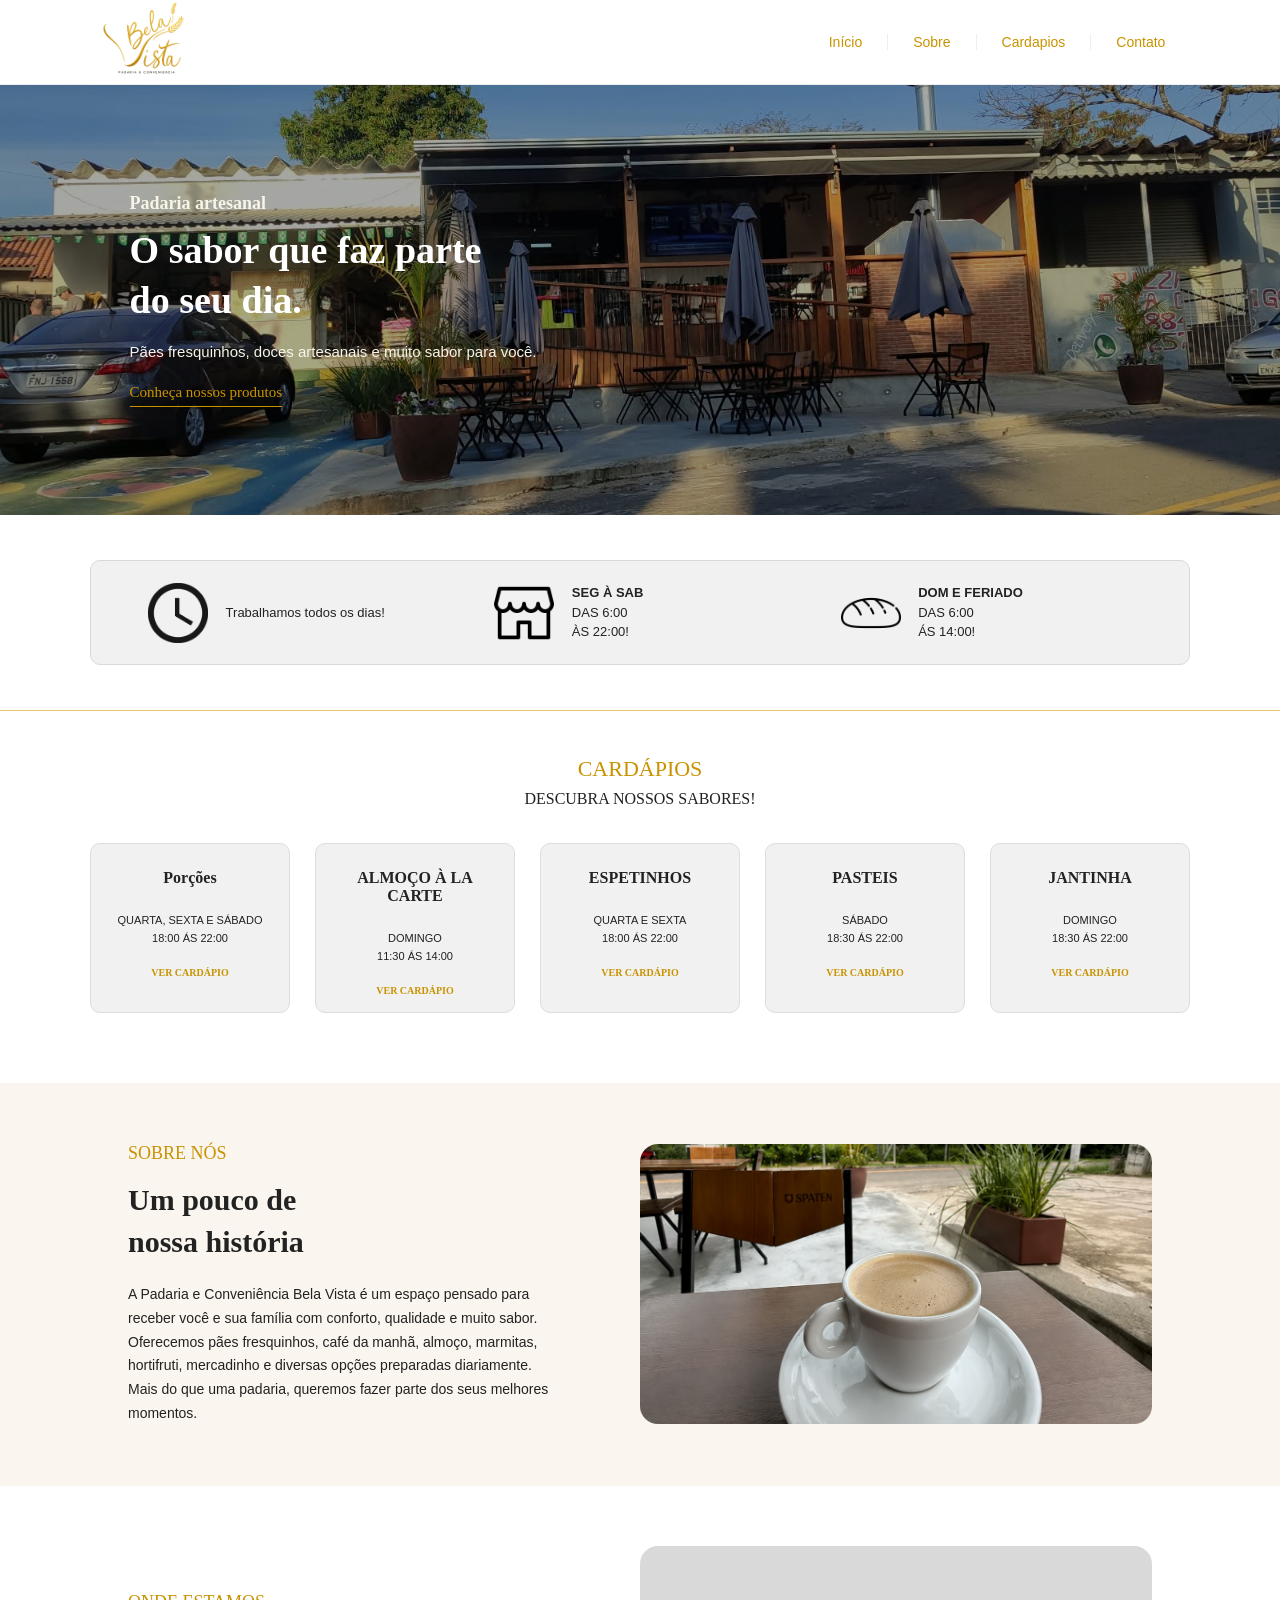
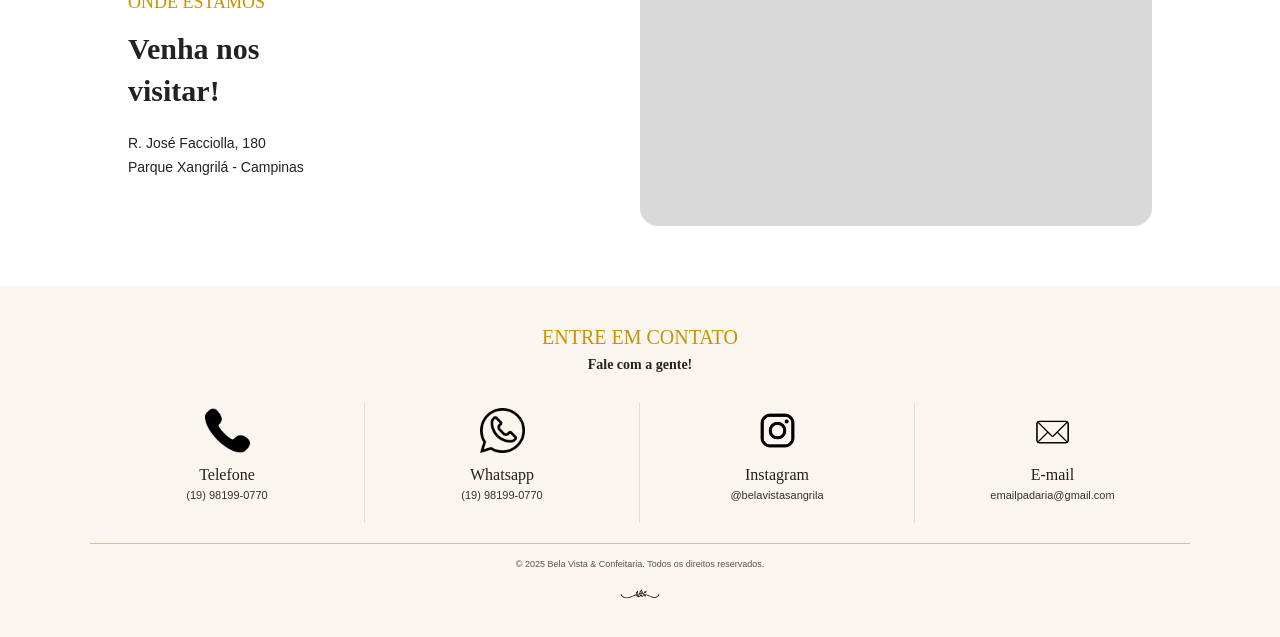
<file: index.html>
<!DOCTYPE html>
<html lang="en">

<head>
    <meta charset="UTF-8">
    <meta name="viewport" content="width=device-width, initial-scale=1.0">
    <link rel="stylesheet" href="css/style.css">
    <title>Bela Vista</title>
</head>

<body>
    <header class="header">
        <div class="container">
            <a href="/index.html" class="logo">
                <img src="public/images/logo.png">
            </a>
        </div>
        <nav class="navegação">
            <a href="#inicio">Início</a>
            <a href="#sobre">Sobre</a>
            <a href="#Cardapios">Cardapios</a>
            <a href="#Contato">Contato</a>
        </nav>
    </header>
    <main>
        <section id="inicio" class="banner">
            <img src="public/images/padaria.jpeg" alt="Padaria" class="banner-image">
            <div class="banner-overlay"></div>
            <div class="container banner-content">
                <span class="banner-label"> Padaria artesanal</span>
                <h1> O sabor que faz parte do seu dia.</h1>
                <p> Pães fresquinhos, doces artesanais e muito sabor para você.</p>
                <a href="#Cardapios" class="button"> Conheça nossos produtos</a>
            </div>
        </section>
        <section class="info-bar">
            <div class="info-container">
                <div class="info-item">
                    <div class="info-icon">
                        <img src="public/images/relogio.png" alt="Horario">
                    </div>
                    <div class="info-text">
                        <p>Trabalhamos todos os dias!</p>
                    </div>
                </div>
                <div class="info-item">
                    <div class="info-icon">
                        <img src="public/images/loja.png" alt="Sábado">
                    </div>
                    <div class="info-text">
                        <p>
                            <strong>SEG À SAB</strong><br>
                            DAS 6:00<br>
                            ÀS 22:00!
                        </p>
                    </div>
                </div>
                <div class="info-item">
                    <div class="info-icon">
                        <img src="public/images/bread.png" alt="bread">
                    </div>
                    <div class="info-text">
                        <p>
                            <strong>DOM E FERIADO</strong><br>
                            DAS 6:00<br>
                            ÁS 14:00!
                        </p>
                    </div>
                </div>
            </div>
        </section>
        <section id="Cardapios" class="info-bar-cardapios">
            <div class="cadapios-containers">
                <div class="title-cardapios">
                    <h1>CARDÁPIOS</h1>
                    <P>DESCUBRA NOSSOS SABORES!</P>
                </div>
                <div class="info-cardapios">
                    <div class="info-card">
                        <h1><strong>Porções</strong></h1>
                        <p>QUARTA, SEXTA E SÁBADO<br>
                            18:00 ÁS 22:00
                        </p>
                        <a href="public/pdf/porções.pdf" target="_blank" class="pdf"><strong>VER CARDÁPIO</strong></a>
                    </div>
                    <div class="info-card">
                        <h1><strong>ALMOÇO À LA CARTE</strong></h1>
                        <p>DOMINGO<br>
                            11:30 ÁS 14:00
                        </p>
                        <a href="public/pdf/5.pdf" target="_blank" class="pdf"><strong>VER CARDÁPIO</strong></a>
                    </div>
                    <div class="info-card">
                        <h1><strong>ESPETINHOS</strong></h1>
                        <p>QUARTA E SEXTA<br>
                            18:00 ÁS 22:00
                        </p>
                        <a href="public/pdf/espetinho.pdf" target="_blank" class="pdf"><strong>VER CARDÁPIO</strong></a>
                    </div>
                    <div class="info-card">
                        <h1><strong>PASTEIS</strong></h1>
                        <p>SÁBADO<br>
                            18:30 ÁS 22:00
                        </p>
                        <a href="public/pdf/pasteis.pdf" target="_blank" class="pdf"><strong>VER CARDÁPIO</strong></a>
                    </div>
                    <div class="info-card">
                        <h1><strong>JANTINHA</strong></h1>
                        <p>DOMINGO<br>
                            18:30 ÁS 22:00
                        </p>
                        <a href="public/pdf/jantinha.pdf" target="_blank" class="pdf"><strong>VER CARDÁPIO</strong></a>
                    </div>
                </div>
            </div>
        </section>
        <section>
            <div id="sobre" class="sobre">
                <div class="info-sobre">
                    <h1>SOBRE NÓS</h1>
                    <h2>Um pouco de<br>nossa história</h2>
                    <p>A Padaria e Conveniência Bela Vista é um espaço pensado para receber você e sua família com conforto, qualidade e muito sabor. Oferecemos pães fresquinhos, café da manhã, almoço, marmitas, hortifruti, mercadinho e diversas opções preparadas diariamente. Mais do que uma padaria, queremos fazer parte dos seus melhores momentos.</p>
                </div>
                <div class="image-sobre"><img src="public/images/sobre1.png" alt="Padaria"></div>
            </div>
        </section>
        <section>
            <div class="local">
                <div class="info-location">
                    <h1>ONDE ESTAMOS</h1>
                    <h2>Venha nos<br>visitar!</h2>
                    <p>R. José Facciolla, 180<br>Parque Xangrilá - Campinas</p>
                </div>
                <div class="mapa">
                    <iframe
                        src="https://www.google.com/maps/embed?pb=!1m18!1m12!1m3!1d608.8212654965297!2d-47.01789851789963!3d-22.799845726372396!2m3!1f0!2f0!3f0!3m2!1i1024!2i768!4f13.1!3m3!1m2!1s0x94c8c3fe25394171%3A0xbf86b5ea23b13755!2sPanificadora%20Bela%20Vista!5e1!3m2!1spt-BR!2sbr!4v1786300655124!5m2!1spt-BR!2sbr"
                        width="800" height="600" style="border:0;" allowfullscreen="" loading="lazy"
                        referrerpolicy="strict-origin-when-cross-origin">
                    </iframe>
                </div>
            </div>
        </section>
    </main>
<footer id="Contato" class="footer">

    <!-- Título -->
    <div class="footer-titulo">
        <h2>ENTRE EM CONTATO</h2>
        <p>Fale com a gente!</p>
    </div>

    <!-- Área de contatos -->
    <div class="footer-contatos">
        <!-- Telefone -->
        <div class="contato">
            <div class="icone"><img src="public/images/telefone.png"></div>
            <h3>Telefone</h3>
            <a>(19) 98199-0770</a>
        </div>
        <!-- WhatsApp -->
        <div class="contato">
            <div class="icone">
                <img src="public/images/whatsapp.png">
            </div>
            <h3>Whatsapp</h3>
            <a href="https://api.whatsapp.com/send/?phone=19981990770&text&type=phone_number&app_absent=0&utm_source=ig">(19) 98199-0770</a>
        </div>
        <!-- Instagram -->
        <div class="contato">
            <div class="icone">
                <img src="public/images/instagram.png">
            </div>
            <h3>Instagram</h3>
            <a href="https://www.instagram.com/belavistashangrila?igsh=dWtlZHlrc3M2YTBv">@belavistasangrila</a>
        </div>
        <!-- E-mail -->
        <div class="contato">
            <div class="icone">
               <img src="public/images/email (1).png">
            </div>
            <h3>E-mail</h3>
            <p>emailpadaria@gmail.com</p>
        </div>
    </div>
    <!-- Rodapé inferior -->
    <div class="footer-bottom">
        <p>
            © 2025 Bela Vista & Confeitaria. Todos os direitos reservados.
        </p>
        <div class="ornamento"><img src="public/images/ramo.png"></div>
    </div>

</footer>

</body>

</html>
</file>
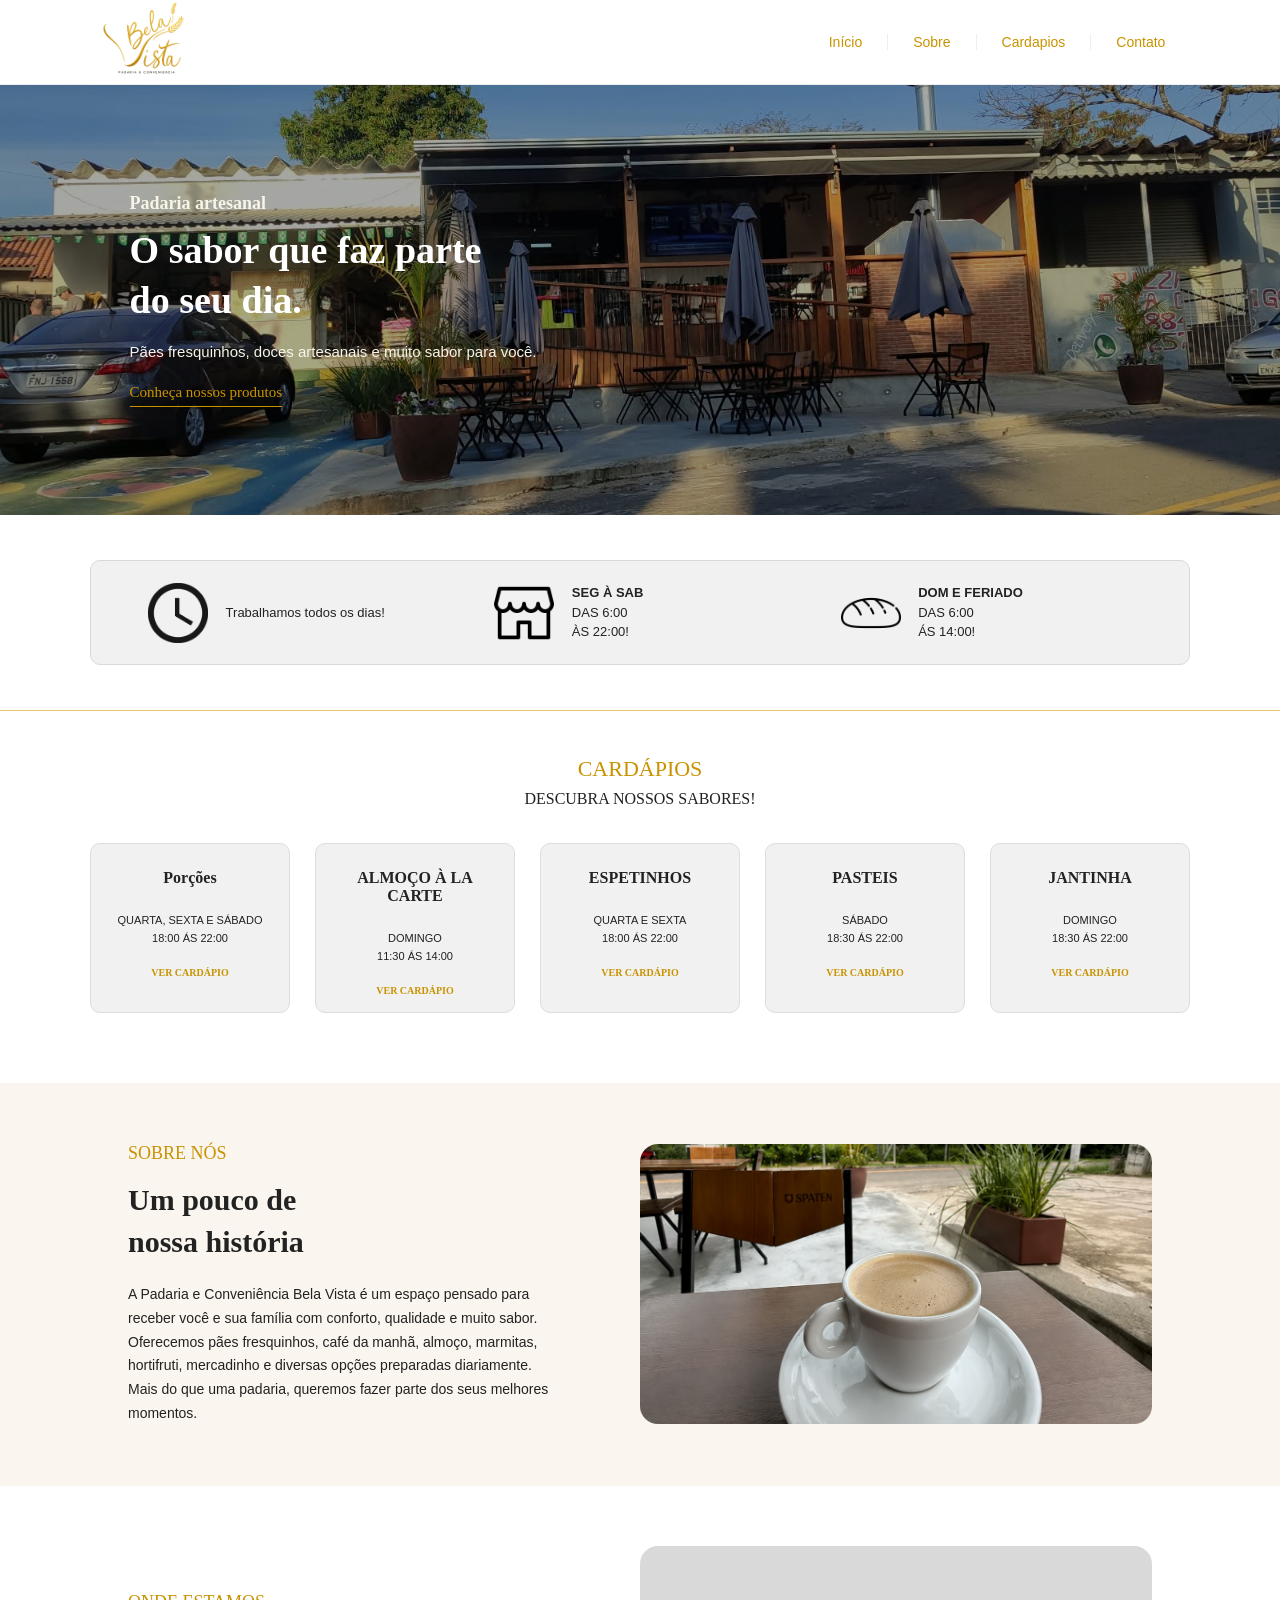
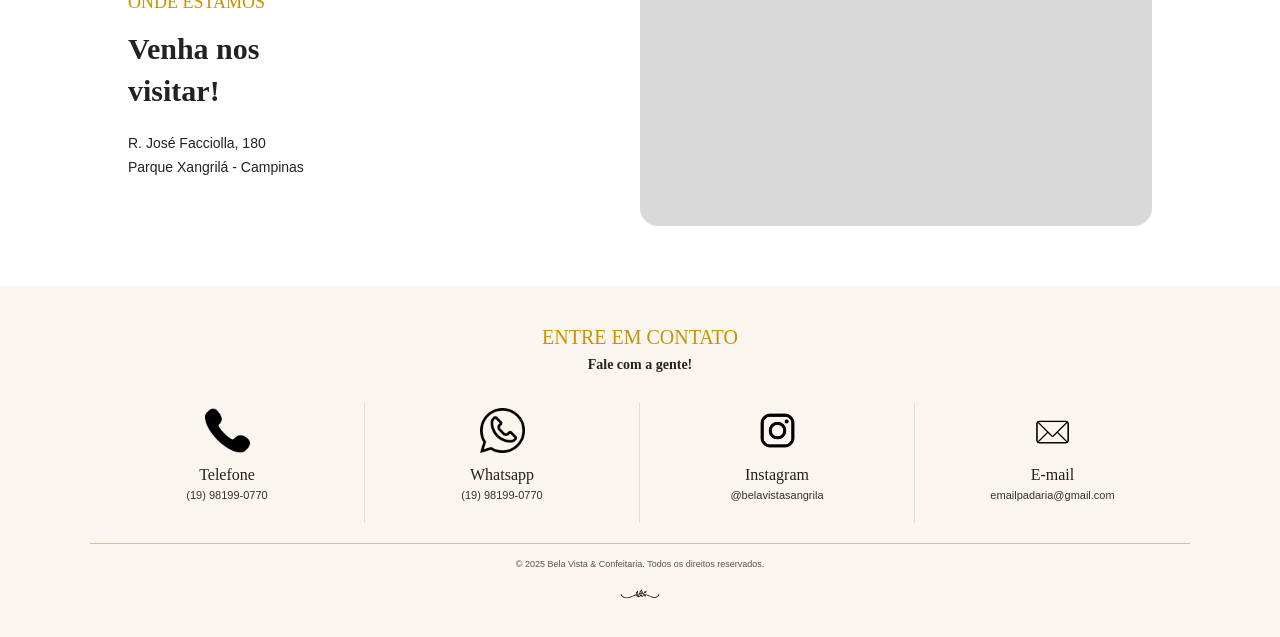
<file: src/index.html>
<!DOCTYPE html>
<html lang="en">

<head>
    <meta charset="UTF-8">
    <meta name="viewport" content="width=device-width, initial-scale=1.0">
    <link rel="stylesheet" href="css/style.css">
    <title>Bela Vista</title>
</head>

<body>
    <header class="header">
        <div class="container">
            <a href="/index.html" class="logo">
                <img src="/public/images/logo.png">
            </a>
        </div>
        <nav class="navegação">
            <a href="#inicio">Início</a>
            <a href="#sobre">Sobre</a>
            <a href="#Cardapios">Cardapios</a>
            <a href="#Contato">Contato</a>
        </nav>
    </header>
    <main>
        <section id="inicio" class="banner">
            <img src="/public/images/padaria.jpeg" alt="Padaria" class="banner-image">
            <div class="banner-overlay"></div>
            <div class="container banner-content">
                <span class="banner-label"> Padaria artesanal</span>
                <h1> O sabor que faz parte do seu dia.</h1>
                <p> Pães fresquinhos, doces artesanais e muito sabor para você.</p>
                <a href="#Cardapios" class="button"> Conheça nossos produtos</a>
            </div>
        </section>
        <section class="info-bar">
            <div class="info-container">
                <div class="info-item">
                    <div class="info-icon">
                        <img src="/public/images/relogio.png" alt="Horario">
                    </div>
                    <div class="info-text">
                        <p>Trabalhamos todos os dias!</p>
                    </div>
                </div>
                <div class="info-item">
                    <div class="info-icon">
                        <img src="/public/images/loja.png" alt="Sábado">
                    </div>
                    <div class="info-text">
                        <p>
                            <strong>SEG À SAB</strong><br>
                            DAS 6:00<br>
                            ÀS 22:00!
                        </p>
                    </div>
                </div>
                <div class="info-item">
                    <div class="info-icon">
                        <img src="/public/images/bread.png" alt="bread">
                    </div>
                    <div class="info-text">
                        <p>
                            <strong>DOM E FERIADO</strong><br>
                            DAS 6:00<br>
                            ÁS 14:00!
                        </p>
                    </div>
                </div>
            </div>
        </section>
        <section id="Cardapios" class="info-bar-cardapios">
            <div class="cadapios-containers">
                <div class="title-cardapios">
                    <h1>CARDÁPIOS</h1>
                    <P>DESCUBRA NOSSOS SABORES!</P>
                </div>
                <div class="info-cardapios">
                    <div class="info-card">
                        <h1><strong>Porções</strong></h1>
                        <p>QUARTA, SEXTA E SÁBADO<br>
                            18:00 ÁS 22:00
                        </p>
                        <a href="/public/pdf/porções.pdf" target="_blank" class="pdf"><strong>VER CARDÁPIO</strong></a>
                    </div>
                    <div class="info-card">
                        <h1><strong>ALMOÇO À LA CARTE</strong></h1>
                        <p>DOMINGO<br>
                            11:30 ÁS 14:00
                        </p>
                        <a href="/public/pdf/5.pdf" target="_blank" class="pdf"><strong>VER CARDÁPIO</strong></a>
                    </div>
                    <div class="info-card">
                        <h1><strong>ESPETINHOS</strong></h1>
                        <p>QUARTA E SEXTA<br>
                            18:00 ÁS 22:00
                        </p>
                        <a href="/public/pdf/espetinho.pdf" target="_blank" class="pdf"><strong>VER CARDÁPIO</strong></a>
                    </div>
                    <div class="info-card">
                        <h1><strong>PASTEIS</strong></h1>
                        <p>SÁBADO<br>
                            18:30 ÁS 22:00
                        </p>
                        <a href="/public/pdf/pasteis.pdf" target="_blank" class="pdf"><strong>VER CARDÁPIO</strong></a>
                    </div>
                    <div class="info-card">
                        <h1><strong>JANTINHA</strong></h1>
                        <p>DOMINGO<br>
                            18:30 ÁS 22:00
                        </p>
                        <a href="/public/pdf/jantinha.pdf" target="_blank" class="pdf"><strong>VER CARDÁPIO</strong></a>
                    </div>
                </div>
            </div>
        </section>
        <section>
            <div id="sobre" class="sobre">
                <div class="info-sobre">
                    <h1>SOBRE NÓS</h1>
                    <h2>Um pouco de<br>nossa história</h2>
                    <p>A Padaria e Conveniência Bela Vista é um espaço pensado para receber você e sua família com conforto, qualidade e muito sabor. Oferecemos pães fresquinhos, café da manhã, almoço, marmitas, hortifruti, mercadinho e diversas opções preparadas diariamente. Mais do que uma padaria, queremos fazer parte dos seus melhores momentos.</p>
                </div>
                <div class="image-sobre"><img src="/public/images/sobre1.png" alt="Padaria"></div>
            </div>
        </section>
        <section>
            <div class="local">
                <div class="info-location">
                    <h1>ONDE ESTAMOS</h1>
                    <h2>Venha nos<br>visitar!</h2>
                    <p>R. José Facciolla, 180<br>Parque Xangrilá - Campinas</p>
                </div>
                <div class="mapa">
                    <iframe
                        src="https://www.google.com/maps/embed?pb=!1m18!1m12!1m3!1d608.8212654965297!2d-47.01789851789963!3d-22.799845726372396!2m3!1f0!2f0!3f0!3m2!1i1024!2i768!4f13.1!3m3!1m2!1s0x94c8c3fe25394171%3A0xbf86b5ea23b13755!2sPanificadora%20Bela%20Vista!5e1!3m2!1spt-BR!2sbr!4v1786300655124!5m2!1spt-BR!2sbr"
                        width="800" height="600" style="border:0;" allowfullscreen="" loading="lazy"
                        referrerpolicy="strict-origin-when-cross-origin">
                    </iframe>
                </div>
            </div>
        </section>
    </main>
<footer id="Contato" class="footer">

    <!-- Título -->
    <div class="footer-titulo">
        <h2>ENTRE EM CONTATO</h2>
        <p>Fale com a gente!</p>
    </div>

    <!-- Área de contatos -->
    <div class="footer-contatos">
        <!-- Telefone -->
        <div class="contato">
            <div class="icone"><img src="/public/images/telefone.png"></div>
            <h3>Telefone</h3>
            <a>(19) 98199-0770</a>
        </div>
        <!-- WhatsApp -->
        <div class="contato">
            <div class="icone">
                <img src="/public/images/whatsapp.png">
            </div>
            <h3>Whatsapp</h3>
            <a href="https://api.whatsapp.com/send/?phone=19981990770&text&type=phone_number&app_absent=0&utm_source=ig">(19) 98199-0770</a>
        </div>
        <!-- Instagram -->
        <div class="contato">
            <div class="icone">
                <img src="/public/images/instagram.png">
            </div>
            <h3>Instagram</h3>
            <a href="https://www.instagram.com/belavistashangrila?igsh=dWtlZHlrc3M2YTBv">@belavistasangrila</a>
        </div>
        <!-- E-mail -->
        <div class="contato">
            <div class="icone">
               <img src="/public/images/email (1).png">
            </div>
            <h3>E-mail</h3>
            <p>emailpadaria@gmail.com</p>
        </div>
    </div>
    <!-- Rodapé inferior -->
    <div class="footer-bottom">
        <p>
            © 2025 Bela Vista & Confeitaria. Todos os direitos reservados.
        </p>
        <div class="ornamento"><img src="/public/images/ramo.png"></div>
    </div>

</footer>

</body>

</html>
</file>
<file: css/style.css>
/* =====================================================
   RESET / CONFIGURAÇÕES GERAIS
===================================================== */

* {
    margin: 0;
    padding: 0;
    box-sizing: border-box;
}

html {
    scroll-behavior: smooth;
}

body {
    font-family: Georgia, "Times New Roman", serif;
    color: #222;
    background-color: #fff;
}

img {
    max-width: 100%;
    display: block;
}

a {
    text-decoration: none;
    color: inherit;
}


/*
   HEADER
*/

.header {
    width: 100%;
    height: 85px;

    background-color: #fff;

    display: flex;
    align-items: center;
    justify-content: space-between;

    padding: 0 7%;

    border-bottom: 1px solid #eeeeee;
}

.container {
    display: flex;
    align-items: center;
}

.logo img {
    width: 110px;
    height: auto;
    display: block;
}
.logo {
    color: #c99300;
    font-size: 28px;
    font-weight: bold;
}

.navegação {
    height: 100%;

    display: flex;
    align-items: center;
}

.navegação a {
    font-family: Arial, sans-serif;

    color: #c99300;
    font-size: 14px;

    padding: 0 25px;

    border-right: 1px solid #eeeeee;

    transition: 0.3s;
}

.navegação a:last-child {
    border-right: none;
}

.navegação a:hover {
    color: #8d6900;
}


/*
   BANNER
*/

.banner {
    width: 100%;
    height: 430px;

    position: relative;

    background-color: #d9d9d9;

    display: flex;
    align-items: center;
}

.banner-image {
    position: absolute;

    width: 100%;
    height: 100%;

    object-fit: cover;

    z-index: 0;
}

.banner-overlay {
    position: absolute;

    width: 100%;
    height: 100%;

    background: rgba(0, 0, 0, 0.35);

    z-index: 1;
}

.banner-content {
    position: relative;

    z-index: 2;

    width: 100%;
    max-width: 1200px;

    margin: 0 auto;

    padding: 0 7%;

    display: flex;
    flex-direction: column;
    align-items: flex-start;
}

.banner-label {
    font-size: 18px;
    font-weight: bold;

    margin-bottom: 12px;
    color: #F8F4E8;
}

.banner h1 {
    max-width: 400px;

    font-size: 38px;
    line-height: 1.3;

    margin-bottom: 15px;
    color: #fff;
}

.banner p {
    max-width: 420px;

    font-family: Arial, sans-serif;

    font-size: 15px;
    line-height: 1.6;

    margin-bottom: 20px;

    color: #F8F4E8;
}

.button {
    color: #c99300;

    font-size: 15px;

    border-bottom: 1px solid #c99300;

    padding-bottom: 5px;
}


/*
   BARRA DE INFORMAÇÕES
*/

.info-bar {
    width: 100%;

    padding: 45px 7%;

    background-color: #fff;
}

.info-container {
    width: 100%;
    max-width: 1200px;

    min-height: 105px;

    margin: auto;

    background-color: #f1f1f1;

    border: 1px solid #d9d9d9;

    border-radius: 10px;

    display: flex;
    align-items: center;
    justify-content: space-around;

    padding: 15px 30px;
}

.info-item {
    flex: 1;

    display: flex;
    align-items: center;

    padding: 0 25px;
}

.info-icon {
    width: 65px;
    height: 65px;

    flex-shrink: 0;

    display: flex;
    align-items: center;
    justify-content: center;

    margin-right: 15px;
}

.info-icon img {
    width: 60px;
    height: 60px;

    object-fit: contain;
}

.info-text p {
    font-family: Arial, sans-serif;

    font-size: 13px;

    line-height: 1.5;
}

.info-text strong {
    font-weight: bold;
}


/*
   CARDÁPIOS
*/

.info-bar-cardapios {
    width: 100%;

    padding: 45px 7% 70px;

    background-color: #fff;

    border-top: 1px solid #e7c76e;
}

.cadapios-containers {
    width: 100%;
    max-width: 1200px;

    margin: auto;
}

.title-cardapios {
    text-align: center;

    margin-bottom: 35px;
}

.title-cardapios h1 {
    color: #c99300;

    font-size: 22px;
    font-weight: normal;

    margin-bottom: 8px;
}

.title-cardapios a {
    font-family: Arial, sans-serif;

    font-size: 50px;
}

.info-cardapios {
    width: 100%;

    display: flex;
    flex-wrap: wrap;

    justify-content: center;

    gap: 25px;
}

.info-card {
    width: 200px;
    height: 170px;

    background-color: #f1f1f1;

    border: 1px solid #dddddd;

    border-radius: 10px;

    padding: 25px 15px;

    text-align: center;

    transition: 0.3s;
}

.info-card:hover {
    transform: translateY(-5px);

    box-shadow: 0 5px 15px rgba(0, 0, 0, 0.08);
}

.info-card h1 {
    font-size: 16px;

    margin-bottom: 25px;
}

.info-card p {
    font-family: Arial, sans-serif;

    font-size: 11px;

    line-height: 1.6;

    margin-bottom: 15px;
}

.info-card .pdf {
    color: #c99300;

    font-size: 10px;

    margin-top: 15px;
}


/*
   SOBRE NÓS
*/

.sobre {
    width: 100%;

    min-height: 380px;

    background-color: #faf5ee;

    display: flex;
    align-items: center;

    gap: 8%;

    padding: 60px 10%;
}

.info-sobre {
    width: 42%;
}

.info-sobre h1 {
    color: #c99300;

    font-size: 18px;
    font-weight: normal;

    margin-bottom: 15px;
}

.info-sobre h2 {
    font-size: 30px;

    line-height: 1.4;

    margin-bottom: 20px;
}

.info-sobre p {
    font-family: Arial, sans-serif;

    font-size: 14px;

    line-height: 1.7;
}

.image-sobre {
    width: 50%;
    height: 280px;

    background-color: #d9d9d9;

    border-radius: 18px;

    overflow: hidden;
}

.image-sobre img {
    width: 100%;
    height: 100%;
    object-fit: cover;
}


/*
   LOCALIZAÇÃO
*/

.local {
    width: 100%;

    min-height: 380px;

    background-color: #fff;

    display: flex;
    align-items: center;

    gap: 8%;

    padding: 60px 10%;
}

.info-location {
    width: 42%;
}

.info-location h1 {
    color: #c99300;

    font-size: 18px;
    font-weight: normal;

    margin-bottom: 15px;
}

.info-location h2 {
    font-size: 30px;

    line-height: 1.4;

    margin-bottom: 20px;
}

.info-location p {
    font-family: Arial, sans-serif;

    font-size: 14px;

    line-height: 1.7;
}

.mapa {
    width: 50%;
    height: 280px;

    border-radius: 18px;

    overflow: hidden;

    background-color: #d9d9d9;
}

.mapa iframe {
    width: 100%;
    height: 100%;

    border: 0;
}


/*
   FOOTER
*/

.footer {
    width: 100%;

    background-color: #faf5ee;

    padding: 40px 7% 20px;

    text-align: center;
}


/* TÍTULO */

.footer-titulo {
    margin-bottom: 30px;
}

.footer-titulo h2 {
    color: #c99300;

    font-size: 20px;
    font-weight: normal;

    margin-bottom: 8px;
}

.footer-titulo p {
    font-size: 14px;

    font-weight: bold;
}


/* CONTATOS */

.footer-contatos {
    width: 100%;
    max-width: 1100px;

    margin: auto;

    display: flex;
    justify-content: center;
}

.contato {
    width: 25%;

    min-height: 120px;

    display: flex;
    flex-direction: column;
    align-items: center;

    border-right: 1px solid #dddddd;
}

.contato:last-child {
    border-right: none;
}

.icone {
    width: 55px;
    height: 55px;

    display: flex;
    align-items: center;
    justify-content: center;

    margin-bottom: 8px;
}

.icone img {
    width: 45px;
    height: 45px;

    object-fit: contain;
}

.contato h3 {
    font-size: 16px;

    font-weight: normal;

    margin-bottom: 5px;
}

.contato p,
.contato a {
    font-family: Arial, sans-serif;

    font-size: 11px;

    color: #333;
}

.contato a:hover {
    color: #c99300;
}


/* PARTE INFERIOR */

.footer-bottom {
    width: 100%;
    max-width: 1100px;

    margin: 20px auto 0;

    padding-top: 15px;

    border-top: 1px solid #dfc26c;

    display: flex;
    flex-direction: column;
    align-items: center;
}

.footer-bottom p {
    font-family: Arial, sans-serif;

    font-size: 9px;

    color: #555;
}

.ornamento {
    width: 60px;

    margin-top: 8px;
}

.ornamento img {
    width: 100%;
    height: auto;
}


/*
   TABLET
*/

@media (max-width: 900px) {

    .header {
        padding: 0 4%;
    }

    .navegação a {
        padding: 0 12px;
        font-size: 12px;
    }

    .banner {
        height: 350px;
    }

    .banner h1 {
        font-size: 30px;
    }

    .info-container {
        padding: 15px;
    }

    .info-item {
        padding: 0 10px;
    }

    .info-icon {
        width: 50px;
        height: 50px;
    }

    .info-icon img {
        width: 48px;
        height: 48px;
    }

    .info-text p {
        font-size: 10px;
    }

    .sobre,
    .local {
        padding: 50px 6%;
        gap: 5%;
    }

    .info-sobre h2,
    .info-location h2 {
        font-size: 25px;
    }

    .info-card {
        width: 180px;
    }
}


/*
   CELULAR
*/

@media (max-width: 600px) {

    /* HEADER */

    .header {
        height: auto;

        min-height: 70px;

        padding: 12px 20px;

        flex-direction: column;

        gap: 12px;
    }

    .logo {
        font-size: 22px;
    }

    .navegação {
        width: 100%;

        justify-content: center;
    }

    .navegação a {
        font-size: 9px;

        padding: 0 8px;
    }


    /* BANNER */

    .banner {
        height: 300px;
    }

    .banner-content {
        padding: 0 25px;
    }

    .banner-label {
        font-size: 12px;
    }

    .banner h1 {
        max-width: 220px;

        font-size: 24px;
    }

    .banner p {
        max-width: 230px;

        font-size: 10px;
    }

    .button {
        font-size: 10px;
    }


    /* INFORMAÇÕES */

    .info-bar {
        padding: 25px 15px;
    }

    .info-container {
        flex-direction: column;

        gap: 15px;

        padding: 15px;
    }

    .info-item {
        width: 100%;

        justify-content: center;

        padding: 0;
    }

    .info-icon {
        width: 45px;
        height: 45px;
    }

    .info-icon img {
        width: 42px;
        height: 42px;
    }

    .info-text p {
        font-size: 9px;
    }


    /* CARDÁPIOS */

    .info-bar-cardapios {
        padding: 30px 15px 45px;
    }

    .title-cardapios {
        margin-bottom: 25px;
    }

    .title-cardapios h1 {
        font-size: 18px;
    }

    .info-cardapios {
        gap: 15px;
    }

    .info-card {
        width: 145px;
        height: 130px;

        padding: 18px 8px;
    }

    .info-card h1 {
        font-size: 11px;

        margin-bottom: 15px;
    }

    .info-card p {
        font-size: 8px;
    }

    .info-card .pdf {
        font-size: 7px;
    }


    /* SOBRE / LOCAL */

    .sobre,
    .local {
        min-height: auto;

        padding: 40px 25px;

        flex-direction: column;

        gap: 25px;
    }

    .info-sobre,
    .info-location {
        width: 100%;
    }

    .info-sobre h1,
    .info-location h1 {
        font-size: 13px;
    }

    .info-sobre h2,
    .info-location h2 {
        font-size: 21px;
    }

    .info-sobre p,
    .info-location p {
        font-size: 9px;
    }

    .image-sobre,
    .mapa {
        width: 100%;
        height: 220px;
    }


    /* FOOTER */

    .footer {
        padding: 30px 15px 15px;
    }

    .footer-titulo h2 {
        font-size: 16px;
    }

    .footer-titulo p {
        font-size: 10px;
    }

    .footer-contatos {
        display: grid;

        grid-template-columns: repeat(2, 1fr);

        gap: 20px 0;
    }

    .contato {
        width: 100%;

        min-height: 100px;

        border-right: 1px solid #dddddd;
    }

    .contato:nth-child(2) {
        border-right: none;
    }

    .contato:nth-child(3),
    .contato:nth-child(4) {
        border-top: 1px solid #dddddd;

        padding-top: 15px;
    }

    .contato:nth-child(4) {
        border-right: none;
    }

    .icone {
        width: 40px;
        height: 40px;
    }

    .icone img {
        width: 35px;
        height: 35px;
    }

    .contato h3 {
        font-size: 11px;
    }

    .contato p,
    .contato a {
        font-size: 7px;
    }

    .footer-bottom {
        margin-top: 15px;
    }

    .footer-bottom p {
        font-size: 6px;
    }

    .ornamento {
        width: 45px;
    }
}
</file>
<file: src/css/style.css>
/* =====================================================
   RESET / CONFIGURAÇÕES GERAIS
===================================================== */

* {
    margin: 0;
    padding: 0;
    box-sizing: border-box;
}

html {
    scroll-behavior: smooth;
}

body {
    font-family: Georgia, "Times New Roman", serif;
    color: #222;
    background-color: #fff;
}

img {
    max-width: 100%;
    display: block;
}

a {
    text-decoration: none;
    color: inherit;
}


/*
   HEADER
*/

.header {
    width: 100%;
    height: 85px;

    background-color: #fff;

    display: flex;
    align-items: center;
    justify-content: space-between;

    padding: 0 7%;

    border-bottom: 1px solid #eeeeee;
}

.container {
    display: flex;
    align-items: center;
}

.logo img {
    width: 110px;
    height: auto;
    display: block;
}
.logo {
    color: #c99300;
    font-size: 28px;
    font-weight: bold;
}

.navegação {
    height: 100%;

    display: flex;
    align-items: center;
}

.navegação a {
    font-family: Arial, sans-serif;

    color: #c99300;
    font-size: 14px;

    padding: 0 25px;

    border-right: 1px solid #eeeeee;

    transition: 0.3s;
}

.navegação a:last-child {
    border-right: none;
}

.navegação a:hover {
    color: #8d6900;
}


/*
   BANNER
*/

.banner {
    width: 100%;
    height: 430px;

    position: relative;

    background-color: #d9d9d9;

    display: flex;
    align-items: center;
}

.banner-image {
    position: absolute;

    width: 100%;
    height: 100%;

    object-fit: cover;

    z-index: 0;
}

.banner-overlay {
    position: absolute;

    width: 100%;
    height: 100%;

    background: rgba(0, 0, 0, 0.35);

    z-index: 1;
}

.banner-content {
    position: relative;

    z-index: 2;

    width: 100%;
    max-width: 1200px;

    margin: 0 auto;

    padding: 0 7%;

    display: flex;
    flex-direction: column;
    align-items: flex-start;
}

.banner-label {
    font-size: 18px;
    font-weight: bold;

    margin-bottom: 12px;
    color: #F8F4E8;
}

.banner h1 {
    max-width: 400px;

    font-size: 38px;
    line-height: 1.3;

    margin-bottom: 15px;
    color: #fff;
}

.banner p {
    max-width: 420px;

    font-family: Arial, sans-serif;

    font-size: 15px;
    line-height: 1.6;

    margin-bottom: 20px;

    color: #F8F4E8;
}

.button {
    color: #c99300;

    font-size: 15px;

    border-bottom: 1px solid #c99300;

    padding-bottom: 5px;
}


/*
   BARRA DE INFORMAÇÕES
*/

.info-bar {
    width: 100%;

    padding: 45px 7%;

    background-color: #fff;
}

.info-container {
    width: 100%;
    max-width: 1200px;

    min-height: 105px;

    margin: auto;

    background-color: #f1f1f1;

    border: 1px solid #d9d9d9;

    border-radius: 10px;

    display: flex;
    align-items: center;
    justify-content: space-around;

    padding: 15px 30px;
}

.info-item {
    flex: 1;

    display: flex;
    align-items: center;

    padding: 0 25px;
}

.info-icon {
    width: 65px;
    height: 65px;

    flex-shrink: 0;

    display: flex;
    align-items: center;
    justify-content: center;

    margin-right: 15px;
}

.info-icon img {
    width: 60px;
    height: 60px;

    object-fit: contain;
}

.info-text p {
    font-family: Arial, sans-serif;

    font-size: 13px;

    line-height: 1.5;
}

.info-text strong {
    font-weight: bold;
}


/*
   CARDÁPIOS
*/

.info-bar-cardapios {
    width: 100%;

    padding: 45px 7% 70px;

    background-color: #fff;

    border-top: 1px solid #e7c76e;
}

.cadapios-containers {
    width: 100%;
    max-width: 1200px;

    margin: auto;
}

.title-cardapios {
    text-align: center;

    margin-bottom: 35px;
}

.title-cardapios h1 {
    color: #c99300;

    font-size: 22px;
    font-weight: normal;

    margin-bottom: 8px;
}

.title-cardapios a {
    font-family: Arial, sans-serif;

    font-size: 50px;
}

.info-cardapios {
    width: 100%;

    display: flex;
    flex-wrap: wrap;

    justify-content: center;

    gap: 25px;
}

.info-card {
    width: 200px;
    height: 170px;

    background-color: #f1f1f1;

    border: 1px solid #dddddd;

    border-radius: 10px;

    padding: 25px 15px;

    text-align: center;

    transition: 0.3s;
}

.info-card:hover {
    transform: translateY(-5px);

    box-shadow: 0 5px 15px rgba(0, 0, 0, 0.08);
}

.info-card h1 {
    font-size: 16px;

    margin-bottom: 25px;
}

.info-card p {
    font-family: Arial, sans-serif;

    font-size: 11px;

    line-height: 1.6;

    margin-bottom: 15px;
}

.info-card .pdf {
    color: #c99300;

    font-size: 10px;

    margin-top: 15px;
}


/*
   SOBRE NÓS
*/

.sobre {
    width: 100%;

    min-height: 380px;

    background-color: #faf5ee;

    display: flex;
    align-items: center;

    gap: 8%;

    padding: 60px 10%;
}

.info-sobre {
    width: 42%;
}

.info-sobre h1 {
    color: #c99300;

    font-size: 18px;
    font-weight: normal;

    margin-bottom: 15px;
}

.info-sobre h2 {
    font-size: 30px;

    line-height: 1.4;

    margin-bottom: 20px;
}

.info-sobre p {
    font-family: Arial, sans-serif;

    font-size: 14px;

    line-height: 1.7;
}

.image-sobre {
    width: 50%;
    height: 280px;

    background-color: #d9d9d9;

    border-radius: 18px;

    overflow: hidden;
}

.image-sobre img {
    width: 100%;
    height: 100%;
    object-fit: cover;
}


/*
   LOCALIZAÇÃO
*/

.local {
    width: 100%;

    min-height: 380px;

    background-color: #fff;

    display: flex;
    align-items: center;

    gap: 8%;

    padding: 60px 10%;
}

.info-location {
    width: 42%;
}

.info-location h1 {
    color: #c99300;

    font-size: 18px;
    font-weight: normal;

    margin-bottom: 15px;
}

.info-location h2 {
    font-size: 30px;

    line-height: 1.4;

    margin-bottom: 20px;
}

.info-location p {
    font-family: Arial, sans-serif;

    font-size: 14px;

    line-height: 1.7;
}

.mapa {
    width: 50%;
    height: 280px;

    border-radius: 18px;

    overflow: hidden;

    background-color: #d9d9d9;
}

.mapa iframe {
    width: 100%;
    height: 100%;

    border: 0;
}


/*
   FOOTER
*/

.footer {
    width: 100%;

    background-color: #faf5ee;

    padding: 40px 7% 20px;

    text-align: center;
}


/* TÍTULO */

.footer-titulo {
    margin-bottom: 30px;
}

.footer-titulo h2 {
    color: #c99300;

    font-size: 20px;
    font-weight: normal;

    margin-bottom: 8px;
}

.footer-titulo p {
    font-size: 14px;

    font-weight: bold;
}


/* CONTATOS */

.footer-contatos {
    width: 100%;
    max-width: 1100px;

    margin: auto;

    display: flex;
    justify-content: center;
}

.contato {
    width: 25%;

    min-height: 120px;

    display: flex;
    flex-direction: column;
    align-items: center;

    border-right: 1px solid #dddddd;
}

.contato:last-child {
    border-right: none;
}

.icone {
    width: 55px;
    height: 55px;

    display: flex;
    align-items: center;
    justify-content: center;

    margin-bottom: 8px;
}

.icone img {
    width: 45px;
    height: 45px;

    object-fit: contain;
}

.contato h3 {
    font-size: 16px;

    font-weight: normal;

    margin-bottom: 5px;
}

.contato p,
.contato a {
    font-family: Arial, sans-serif;

    font-size: 11px;

    color: #333;
}

.contato a:hover {
    color: #c99300;
}


/* PARTE INFERIOR */

.footer-bottom {
    width: 100%;
    max-width: 1100px;

    margin: 20px auto 0;

    padding-top: 15px;

    border-top: 1px solid #dfc26c;

    display: flex;
    flex-direction: column;
    align-items: center;
}

.footer-bottom p {
    font-family: Arial, sans-serif;

    font-size: 9px;

    color: #555;
}

.ornamento {
    width: 60px;

    margin-top: 8px;
}

.ornamento img {
    width: 100%;
    height: auto;
}


/*
   TABLET
*/

@media (max-width: 900px) {

    .header {
        padding: 0 4%;
    }

    .navegação a {
        padding: 0 12px;
        font-size: 12px;
    }

    .banner {
        height: 350px;
    }

    .banner h1 {
        font-size: 30px;
    }

    .info-container {
        padding: 15px;
    }

    .info-item {
        padding: 0 10px;
    }

    .info-icon {
        width: 50px;
        height: 50px;
    }

    .info-icon img {
        width: 48px;
        height: 48px;
    }

    .info-text p {
        font-size: 10px;
    }

    .sobre,
    .local {
        padding: 50px 6%;
        gap: 5%;
    }

    .info-sobre h2,
    .info-location h2 {
        font-size: 25px;
    }

    .info-card {
        width: 180px;
    }
}


/*
   CELULAR
*/

@media (max-width: 600px) {

    /* HEADER */

    .header {
        height: auto;

        min-height: 70px;

        padding: 12px 20px;

        flex-direction: column;

        gap: 12px;
    }

    .logo {
        font-size: 22px;
    }

    .navegação {
        width: 100%;

        justify-content: center;
    }

    .navegação a {
        font-size: 9px;

        padding: 0 8px;
    }


    /* BANNER */

    .banner {
        height: 300px;
    }

    .banner-content {
        padding: 0 25px;
    }

    .banner-label {
        font-size: 12px;
    }

    .banner h1 {
        max-width: 220px;

        font-size: 24px;
    }

    .banner p {
        max-width: 230px;

        font-size: 10px;
    }

    .button {
        font-size: 10px;
    }


    /* INFORMAÇÕES */

    .info-bar {
        padding: 25px 15px;
    }

    .info-container {
        flex-direction: column;

        gap: 15px;

        padding: 15px;
    }

    .info-item {
        width: 100%;

        justify-content: center;

        padding: 0;
    }

    .info-icon {
        width: 45px;
        height: 45px;
    }

    .info-icon img {
        width: 42px;
        height: 42px;
    }

    .info-text p {
        font-size: 9px;
    }


    /* CARDÁPIOS */

    .info-bar-cardapios {
        padding: 30px 15px 45px;
    }

    .title-cardapios {
        margin-bottom: 25px;
    }

    .title-cardapios h1 {
        font-size: 18px;
    }

    .info-cardapios {
        gap: 15px;
    }

    .info-card {
        width: 145px;
        height: 130px;

        padding: 18px 8px;
    }

    .info-card h1 {
        font-size: 11px;

        margin-bottom: 15px;
    }

    .info-card p {
        font-size: 8px;
    }

    .info-card .pdf {
        font-size: 7px;
    }


    /* SOBRE / LOCAL */

    .sobre,
    .local {
        min-height: auto;

        padding: 40px 25px;

        flex-direction: column;

        gap: 25px;
    }

    .info-sobre,
    .info-location {
        width: 100%;
    }

    .info-sobre h1,
    .info-location h1 {
        font-size: 13px;
    }

    .info-sobre h2,
    .info-location h2 {
        font-size: 21px;
    }

    .info-sobre p,
    .info-location p {
        font-size: 9px;
    }

    .image-sobre,
    .mapa {
        width: 100%;
        height: 220px;
    }


    /* FOOTER */

    .footer {
        padding: 30px 15px 15px;
    }

    .footer-titulo h2 {
        font-size: 16px;
    }

    .footer-titulo p {
        font-size: 10px;
    }

    .footer-contatos {
        display: grid;

        grid-template-columns: repeat(2, 1fr);

        gap: 20px 0;
    }

    .contato {
        width: 100%;

        min-height: 100px;

        border-right: 1px solid #dddddd;
    }

    .contato:nth-child(2) {
        border-right: none;
    }

    .contato:nth-child(3),
    .contato:nth-child(4) {
        border-top: 1px solid #dddddd;

        padding-top: 15px;
    }

    .contato:nth-child(4) {
        border-right: none;
    }

    .icone {
        width: 40px;
        height: 40px;
    }

    .icone img {
        width: 35px;
        height: 35px;
    }

    .contato h3 {
        font-size: 11px;
    }

    .contato p,
    .contato a {
        font-size: 7px;
    }

    .footer-bottom {
        margin-top: 15px;
    }

    .footer-bottom p {
        font-size: 6px;
    }

    .ornamento {
        width: 45px;
    }
}
</file>
